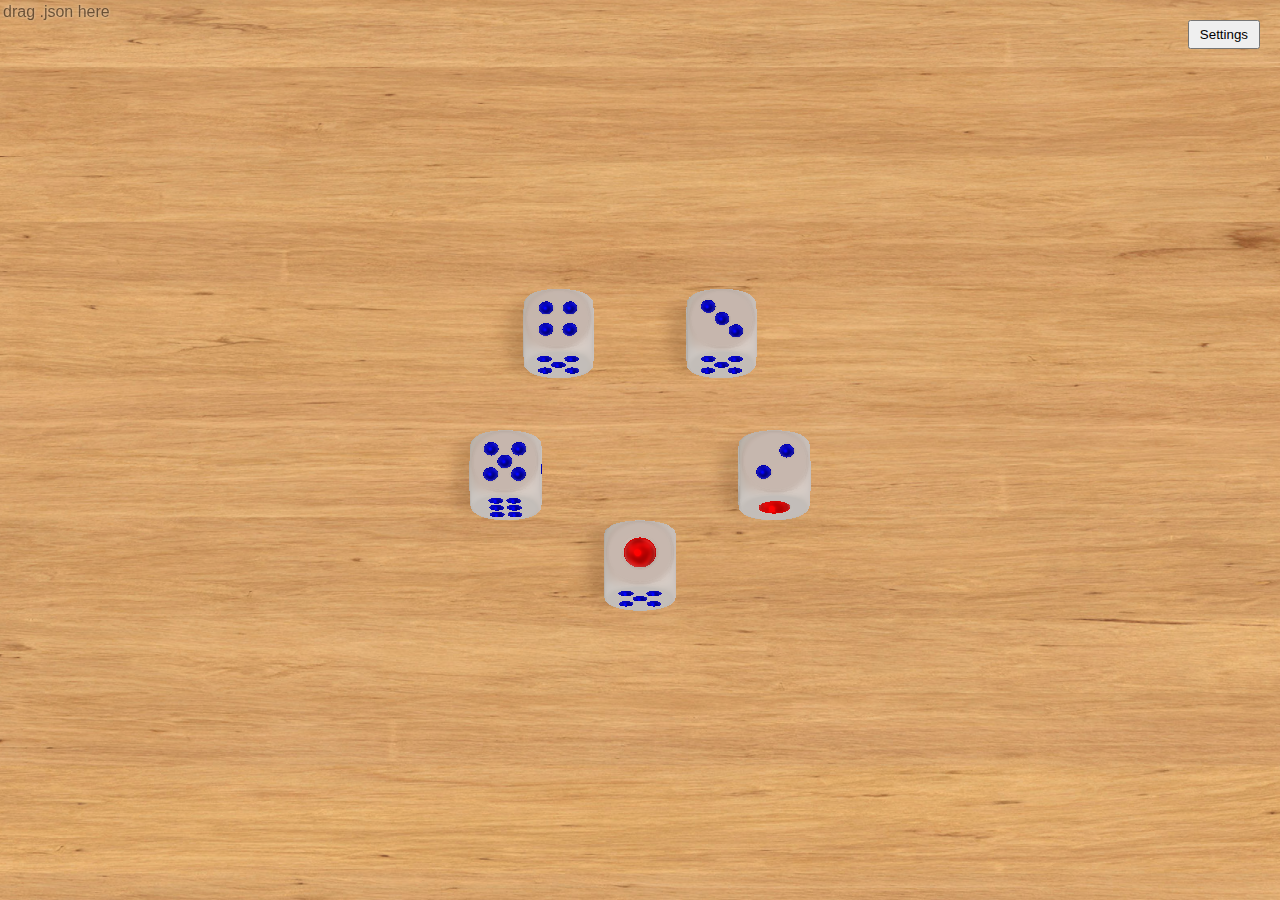
<file: index.html>
<!DOCTYPE html>
<html lang="en">
  <head>
    <link rel="stylesheet" href="./style.css" />
    <script type="importmap">
      {
        "imports": {
          "three": "./lib/three.module.js",
          "three/addons/": "./lib/"
        }
      }
    </script>
    <script type="module" src="./main.js" defer></script>
  </head>
  <body>
    <span
      id="expression"
      contenteditable="true"
      style="cursor: pointer"
      spellcheck="false"
      >drag .json here</span
    >
    <div
      id="rules"
      contenteditable="false"
      style="
        cursor: pointer;
        color: white;
        background: rgba(0, 0, 0, 0.25);
        position: absolute;
        font-size: 9pt;
      "
      spellcheck="false"
    ></div>
    <div class="dice-tray">
      <div class="dice-spot"></div>
      <div class="dice-spot"></div>
      <div class="dice-spot"></div>
      <div class="dice-spot"></div>
      <div class="dice-spot"></div>
    </div>

    <!--div id="popup-container" contenteditable="false" spellcheck="false">
    <div id="popup" contenteditable="false"  spellcheck="false">TEST</div>
  </div-->
    <!-- Setting Mode -->
    <button
      id="settingsButton"
      style="
        position: absolute;
        top: 10px;
        right: 10px;
        cursor: pointer;
        display: block;
        margin: 10px;
      "
    >
      Settings
    </button>
    <div
      id="settingsMenu"
      style="
        display: none;
        position: absolute;
        top: 50px;
        right: 10px;
        background: white;
        border: 1px solid #ccc;
        padding: 10px;
      "
    >
      <div id="data">
        <div class="data-block" id="dice-design">
          <h3>DiceDesign</h3>
          <table>
            <thead>
              <tr>
                <th>Dise</th>
                <th>#1</th>
                <th>#2</th>
                <th>#3</th>
                <th>#4</th>
                <th>#5</th>
              </tr>
            </thead>
            <tbody>
              <tr>
                <td>Default</td>
                <td>
                  <input type="radio" name="dice1" value="DefDice" checked />
                </td>
                <td>
                  <input type="radio" name="dice2" value="DefDice" checked />
                </td>
                <td>
                  <input type="radio" name="dice3" value="DefDice" checked />
                </td>
                <td>
                  <input type="radio" name="dice4" value="DefDice" checked />
                </td>
                <td>
                  <input type="radio" name="dice5" value="DefDice" checked />
                </td>
              </tr>
              <tr>
                <td>Brass</td>
                <td><input type="radio" name="dice1" value="BrassCore" /></td>
                <td><input type="radio" name="dice2" value="BrassCore" /></td>
                <td><input type="radio" name="dice3" value="BrassCore" /></td>
                <td><input type="radio" name="dice4" value="BrassCore" /></td>
                <td><input type="radio" name="dice5" value="BrassCore" /></td>
              </tr>
              <tr>
                <td>Precious</td>
                <td><input type="radio" name="dice1" value="Precious" /></td>
                <td><input type="radio" name="dice2" value="Precious" /></td>
                <td><input type="radio" name="dice3" value="Precious" /></td>
                <td><input type="radio" name="dice4" value="Precious" /></td>
                <td><input type="radio" name="dice5" value="Precious" /></td>
              </tr>
            </tbody>
          </table>
        </div>
        <div class="data-block" id="throw-result">
          <h3>ThrowResult</h3>
          <table>
            <thead>
              <tr>
                <th>Dise</th>
                <th>#1</th>
                <th>#2</th>
                <th>#3</th>
                <th>#4</th>
                <th>#5</th>
              </tr>
            </thead>
            <tbody>
              <tr>
                <td>Result</td>
                <td><input type="number" min="1" max="6" value="1" /></td>
                <td><input type="number" min="1" max="6" value="2" /></td>
                <td><input type="number" min="1" max="6" value="3" /></td>
                <td><input type="number" min="1" max="6" value="4" /></td>
                <td><input type="number" min="1" max="6" value="5" /></td>
              </tr>
            </tbody>
          </table>
        </div>
        <div class="data-block" id="hi-dice">
          <h3>HiDice</h3>
          <table>
            <tr>
              <td>HiDice</td>
              <td><input name="hi-dice" type="checkbox" /></td>
            </tr>
          </table>
        </div>
        <div class="data-block" id="dice-to-house">
          <h3>DiceToHouse</h3>
          <table>
            <thead>
              <tr>
                <th>Dise</th>
                <th>#1</th>
                <th>#2</th>
                <th>#3</th>
                <th>#4</th>
                <th>#5</th>
              </tr>
            </thead>
            <tbody>
              <tr>
                <td>ToHouse</td>
                <td><input type="checkbox" value="0" /></td>
                <td><input type="checkbox" value="1" /></td>
                <td><input type="checkbox" value="2" /></td>
                <td><input type="checkbox" value="3" /></td>
                <td><input type="checkbox" value="4" /></td>
              </tr>
            </tbody>
          </table>
        </div>
        <div class="data-block" id="reset-dice">
          <h3>ResetDice</h3>
          <table>
            <tr>
              <td>ResetDice</td>
              <td><button id="resetButton">RESET</button></td>
            </tr>
          </table>
        </div>
      </div>
    </div>
  </body>
  <script src="https://code.jquery.com/jquery-3.6.0.min.js"></script>
  <script src="./lib/jquery-3.5.1.min.js" defer></script>
</html>
</file>
<file: style.css>
/******************************************************************************
START Glitch hello-app default styles

The styles in this section do some minimal CSS resets, set default fonts and 
colors, and handle the layout for our footer and "Remix on Glitch" button. If
you're new to CSS they may seem a little complicated, but you can scroll down
to this section's matching END comment to see page-specific styles.
******************************************************************************/


/* 
  The style rules specify elements by type and by attributes such as class and ID
  Each section indicates an element or elements, then lists the style properties to apply
  See if you can cross-reference the rules in this file with the elements in index.html
*/

/* Our default values set as CSS variables */
:root {
  --color-bg: #69F7BE;
  --color-text-main: #000000;
  --color-primary: #FFFF00;
  --wrapper-height: 87vh;
  --image-max-width: 300px;
  --image-margin: 0rem;
  --font-family: "HK Grotesk";
  --font-family-header: "HK Grotesk";
}

/* Basic page style resets */
* {
  box-sizing: border-box;
}
[hidden] {
  display: none !important;
}

body {
  font-family: Arial;
  background:black;
  padding:0px;
  margin:0px;
  overflow:hidden;
 align-items: flex-end; /* Aligns the tray to the bottom of the page */    
  justify-content: center; /* Centers content horizontally */

}


#expression{
  text-shadow: 0px 0px 3px white;
  color:black;
  position:absolute;
  left:0%;
  top:0%;
  z-index:10;
  FFtransform: translate(-50%, -5%);
  display:block;
  padding:3px;
  opacity:.5;
}


.dice-tray {
    position:absolute;
    bottom:0px;
    z-index:5;
    width: 100%;
    display: flex;
    justify-content: space-around; /* Distributes the spots evenly */
    padding: 10px 0;
    background-color: rgb(255 255 255 / 0%); /* Semi-transparent background */
    pointer-events:none;
}

.dice-spot {
    width: 100pt; /* Width and height are equal to make squares */
    height: 100pt; /* Same as width to ensure square spots */

    /* border: 2px dotted #000;  */
    margin: 0 5px;
    background-color: #00000000; /* Transparent background */
    pointer-events:none;
}


#popup-container {
    display: flex;
    justify-content: center; /* Centers horizontally */
    align-items: center;     /* Centers vertically */
    height: 100%;
  width:100%;
cursor:pointer;
  color:white;
  background:rgba(0,0,0,.25);
  position:absolute;
  pointer-events: none;
  font-size:9pt;
}

#popup{
    width: 300px;
    height: 200px;
    background-color: lightblue;
    text-align: center;
    line-height: 200px; /* Centers text vertically */
  cursor:pointer;
  color:white;
  background:rgba(0,0,0,.25);
  font-size:9pt;
}

/* Fade-in and fade-out animations */
.fade-in {
  animation: fadeIn 0.5s forwards;
}

.fade-out {
  animation: fadeOut 0.5s forwards;
}

@keyframes fadeIn {
  from { opacity: 0; }
  to   { opacity: 1; }
}

@keyframes fadeOut {
  from { opacity: 1; }
  to   { opacity: 0; }
}


table {
  width: 100%;
  border-collapse: collapse;
}
table, th, td {
  border: 1px solid #000;
}
th, td {
  padding: 5px;
  text-align: center;
}
input[type="radio"], input[type="checkbox"] {
  margin: 0 auto;
  display: block;
}
input[type="number"] {
  width: 50px;
  text-align: center;
}
button {
  padding: 5px 10px;
}
</file>
